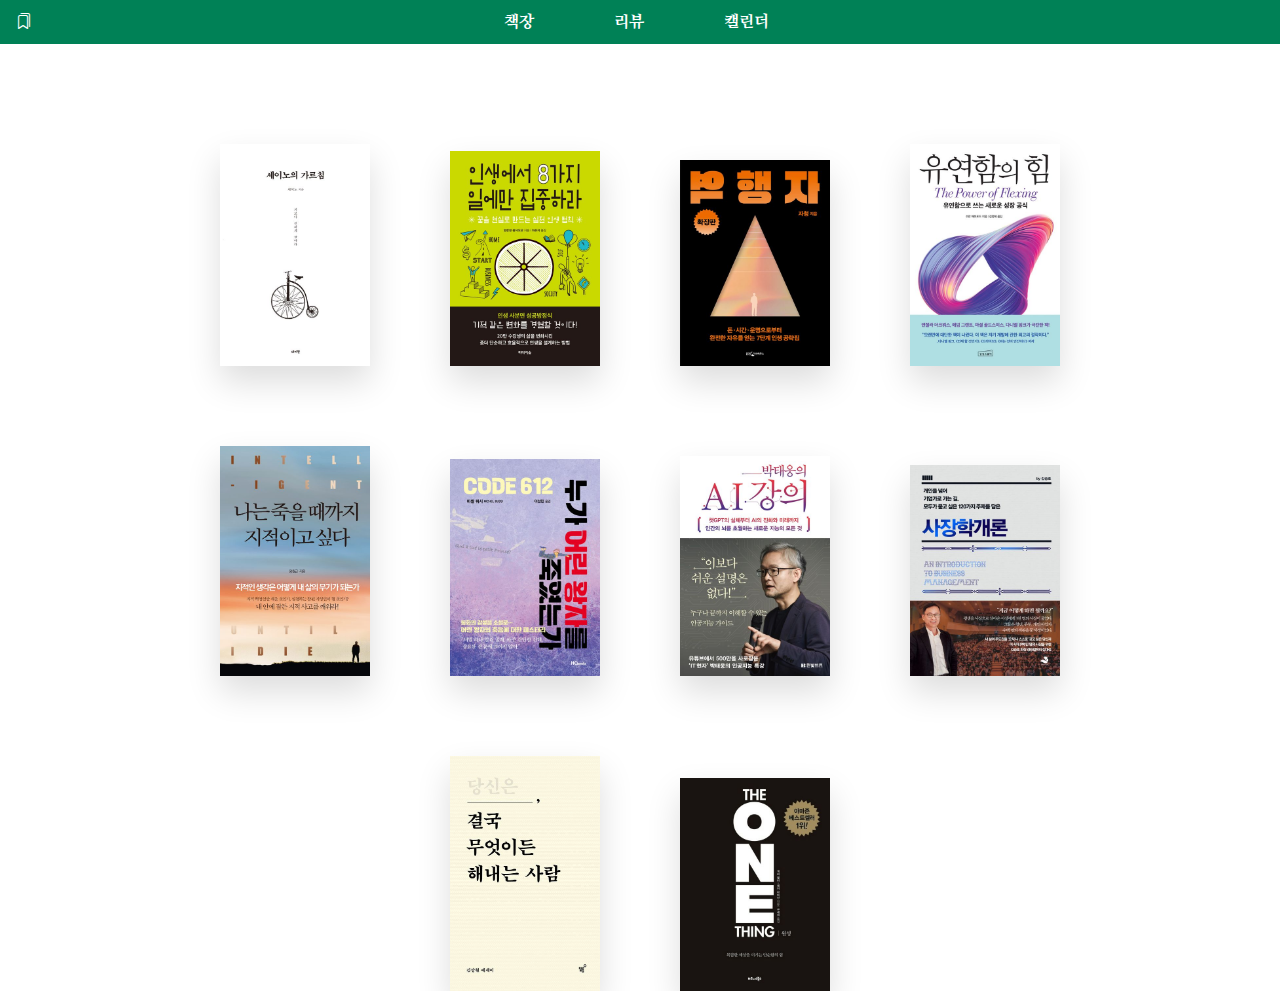
<file: 20230620_bookreviewcalender/index.html>
<!DOCTYPE html>
<html lang="en">
<head>
    <meta charset="UTF-8">
    <meta http-equiv="X-UA-Compatible" content="IE=edge">
    <meta name="viewport" content="width=device-width, initial-scale=1.0">
    <title>book review calender</title>
    <link rel="stylesheet" href="https://cdn.jsdelivr.net/npm/bootstrap-icons@1.10.5/font/bootstrap-icons.css">
    <link rel="stylesheet" href="css/reset.css">
    <link rel="stylesheet" href="css/nav.css">
    <link rel="stylesheet" href="css/bookshelf.css">
</head>
<body>
    <header>
        <nav class="nav container">
            <a href="" class="nav-logo">
                <i class="bi bi-bookmarks"></i>
            </a>

            <ul class="nav-list">
                <li class="nav-item"><a href="index.html" class="nav-link">책장</a></li>
                <li class="nav-item"><a href="" class="nav-link">리뷰</a></li>
                <li class="nav-item"><a href="calendar.html" class="nav-link">캘린더</a></li>
            </ul>

            <div class="nav-toggle" id="nav_toggle">
                <i class="bi bi-list"></i>
            </div>
        </nav>    
    </header>

    <main class="bookshelf">
        <div class="row-container">
            <div class="book-item">
                <a href="review.html?book=1">
                    <img src="" alt="">
                </a>
            </div>
            <div class="book-item">
                <a href="review.html?book=2">
                    <img src="" alt="">
                </a>
            </div>
        </div>
        <div class="row-container">
            <div class="book-item">
                <a href="review.html?book=3">
                    <img src="" alt="">
                </a>
            </div>
            <div class="book-item">
                <a href="review.html?book=4">
                    <img src="" alt="">
                </a>
            </div>
        </div>
        <div class="row-container">
            <div class="book-item">
                <a href="review.html?book=5">
                    <img src="" alt="">
                </a>
            </div>
            <div class="book-item">
                <a href="review.html?book=6">
                    <img src="" alt="">
                </a>
            </div>
        </div>
        <div class="row-container">
            <div class="book-item">
                <a href="review.html?book=7">
                    <img src="" alt="">
                </a>
            </div>
            <div class="book-item">
                <a href="review.html?book=8">
                    <img src="" alt="">
                </a>
            </div>
        </div>
        <div class="row-container">
            <div class="book-item">
                <a href="review.html?book=9">
                    <img src="" alt="">
                </a>
            </div>
            <div class="book-item">
                <a href="review.html?book=10">
                    <img src="" alt="">
                </a>
            </div>
        </div>
    </main>

    <script src="js/data.js"></script>
    <script src="js/nav.js"></script>
    <script src="js/bookshelf.js"></script>
</body>
</html>
</file>
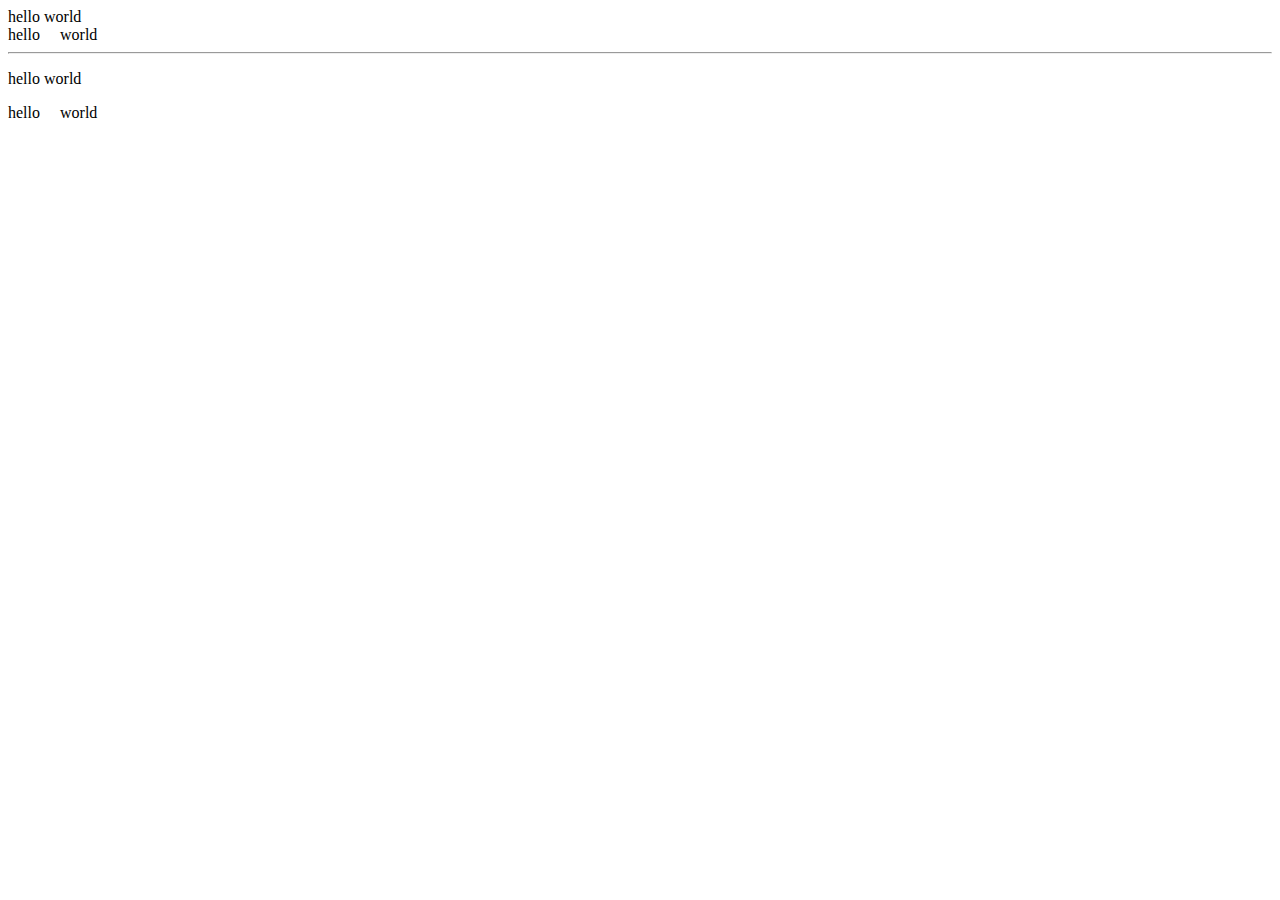
<file: 20230314_helloworld/helloworld.html>
<html>
    <head>
        <title>헬로월드</title>
    </head>
    <body>
        hello world <br>
        hello&nbsp;&nbsp;&nbsp;&nbsp;&nbsp;world
        <hr>
        <p>hello world</p>
        <p>hello&nbsp;&nbsp;&nbsp;&nbsp;&nbsp;world</p>
    </body>
</html>
</file>
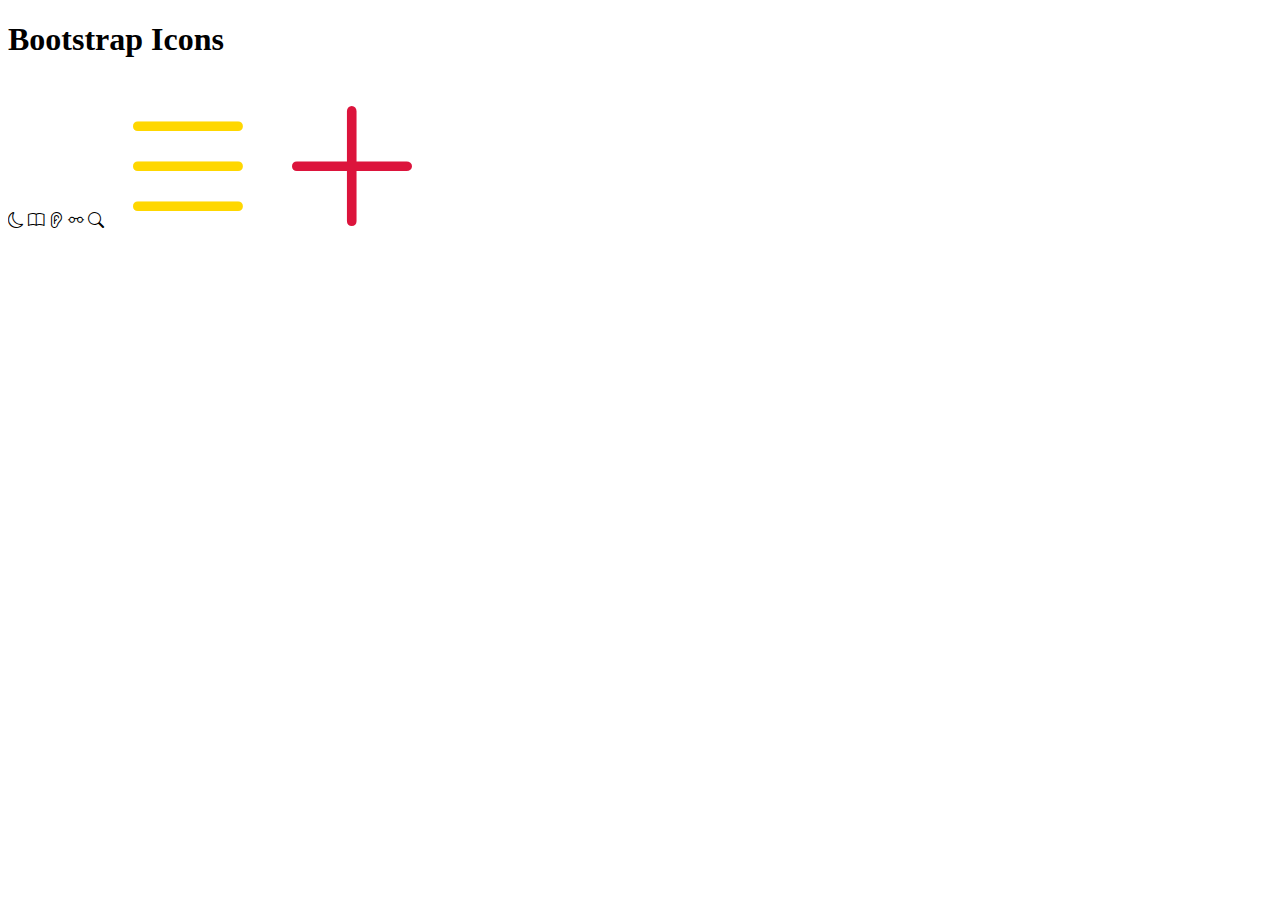
<file: 20230602_icon/bootstrap icons.html>
<!DOCTYPE html>
<html lang="en">
<head>
    <meta charset="UTF-8">
    <meta http-equiv="X-UA-Compatible" content="IE=edge">
    <meta name="viewport" content="width=device-width, initial-scale=1.0">
    <title>Bootstrap Icons</title>
    <link rel="stylesheet" href="https://cdn.jsdelivr.net/npm/bootstrap-icons@1.10.5/font/bootstrap-icons.css">
    <link rel="stylesheet" href="css/style.css">
</head>
<body>
    <h1>Bootstrap Icons</h1>
    <!-- <i class="bi bi-suit-heart"></i> -->

    <i class="bi bi-moon"></i>
    <i class="bi bi-book"></i>
    <i class="bi bi-ear"></i>
    <i class="bi bi-eyeglasses"></i>
    <i class="bi bi-search"></i>
    <i class="bi bi-list"></i>
    <i class="bi bi-plus-lg"></i>
</body>
</html>
</file>
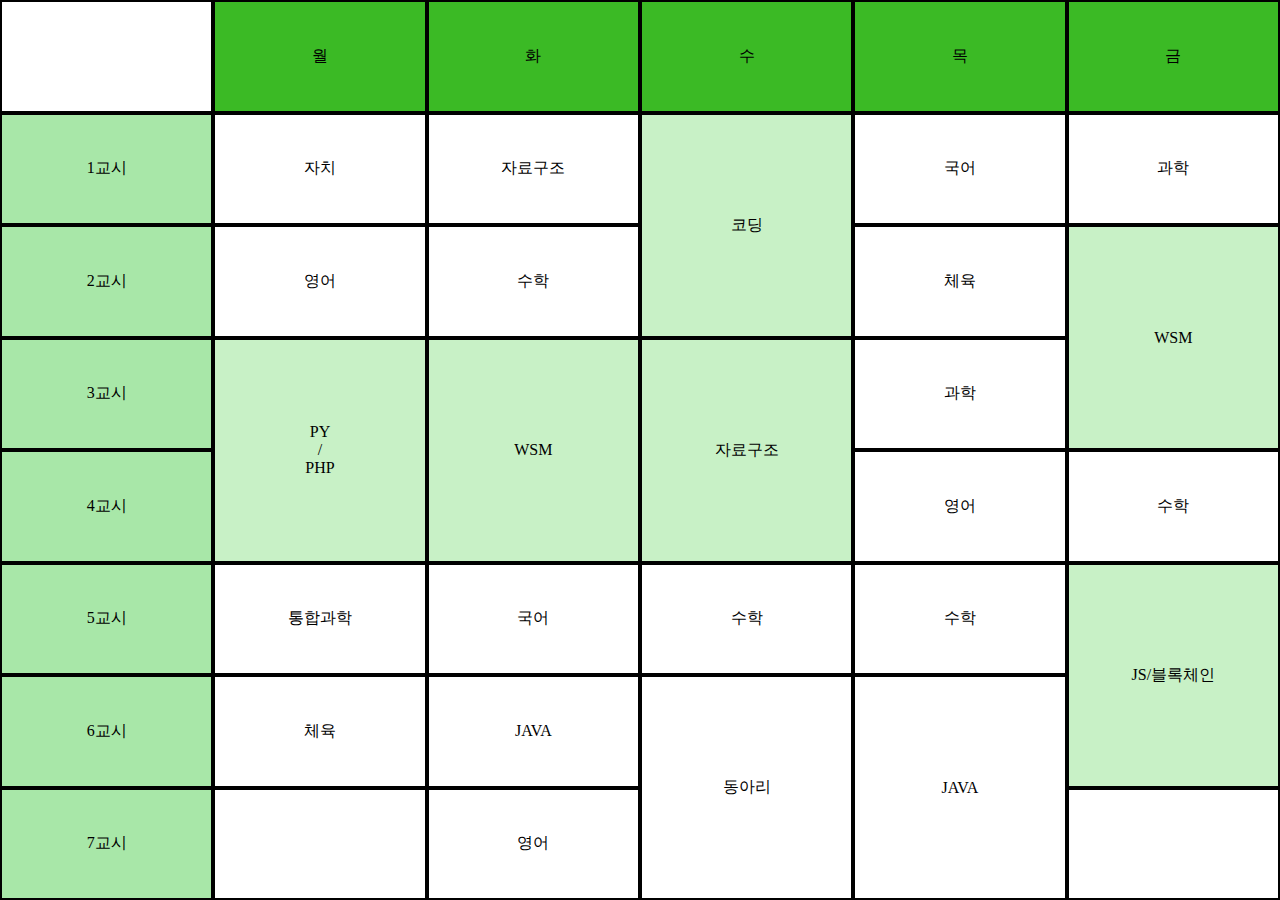
<file: 20230825_grid/2-4 timetable.html>
<!DOCTYPE html>
<html lang="en">
<head>
    <meta charset="UTF-8">
    <meta http-equiv="X-UA-Compatible" content="IE=edge">
    <meta name="viewport" content="width=device-width, initial-scale=1.0">
    <title>2-4 시간표</title>
    <link rel="stylesheet" href="css/2-4.css">
</head>
<body>
    <main id="timetable" class="container">
        <div class="item weekday"></div>
        <div class="item weekday">월</div>
        <div class="item weekday">화</div>
        <div class="item weekday">수</div>
        <div class="item weekday">목</div>
        <div class="item weekday">금</div>

        <div class="item">1교시</div>
        <div class="item">자치</div>
        <div class="item">자료구조</div>
        <div class="item">코딩</div>
        <div class="item">국어</div>
        <div class="item">과학</div>

        <div class="item">2교시</div>
        <div class="item">영어</div>
        <div class="item">수학</div>
        <div class="item">체육</div>
        <div class="item">WSM</div>

        <div class="item">3교시</div>
        <div class="item">PY<br>/<br>PHP</div>
        <div class="item">WSM</div>
        <div class="item">자료구조</div>
        <div class="item">과학</div>

        <div class="item">4교시</div>
        <div class="item">영어</div>
        <div class="item">수학</div>

        <div class="item">5교시</div>
        <div class="item">통합과학</div>
        <div class="item">국어</div>
        <div class="item">수학</div>
        <div class="item">수학</div>
        <div class="item">JS/블록체인</div>

        <div class="item">6교시</div>
        <div class="item">체육</div>
        <div class="item">JAVA</div>
        <div class="item">동아리</div>
        <div class="item">JAVA</div>

        <div class="item">7교시</div>
        <div class="item"></div>
        <div class="item">영어</div>
        <div class="item"></div>

    </main>
</body>
</html>
</file>
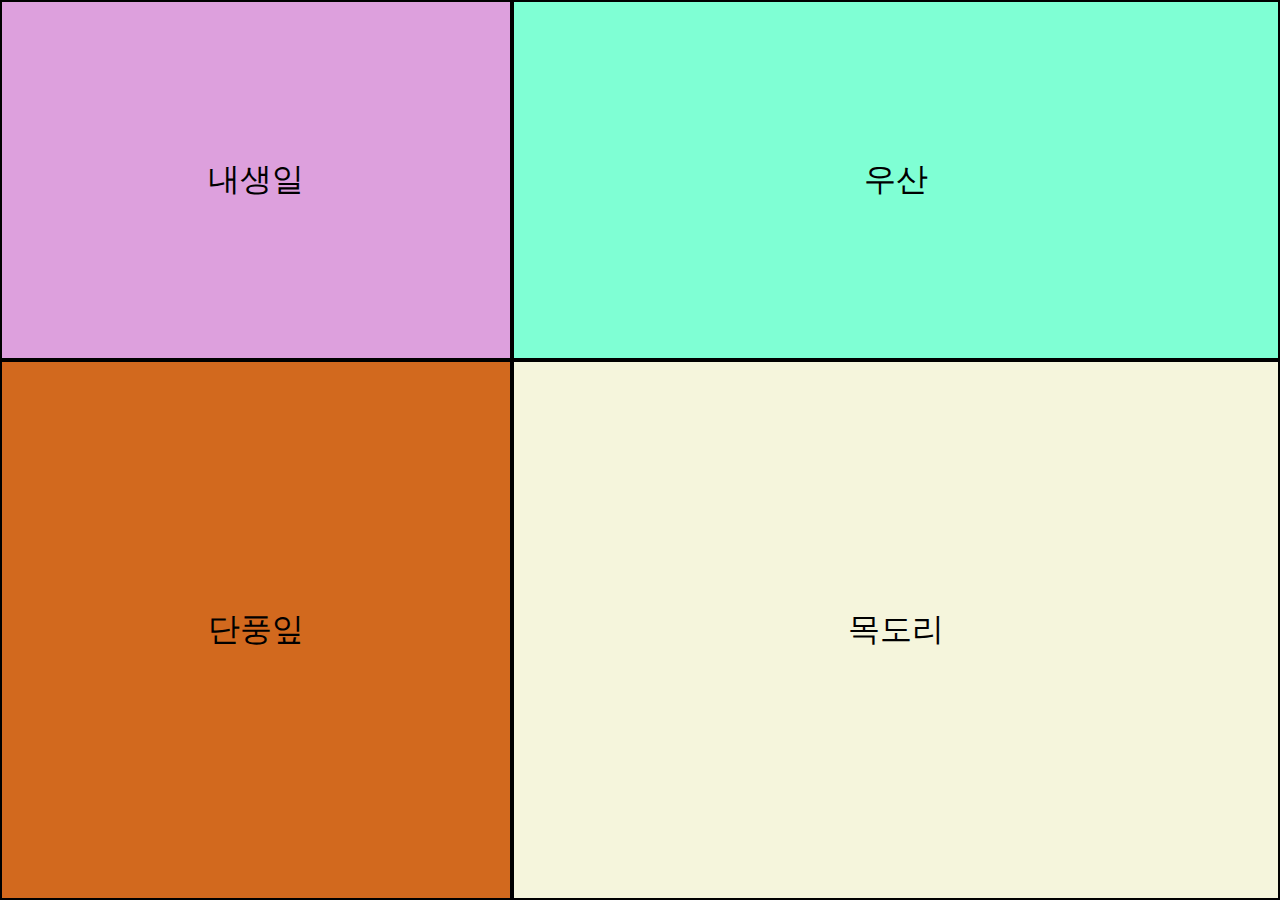
<file: 20230825_grid/season.html>
<!DOCTYPE html>
<html lang="en">
<head>
    <meta charset="UTF-8">
    <meta http-equiv="X-UA-Compatible" content="IE=edge">
    <meta name="viewport" content="width=device-width, initial-scale=1.0">
    <title>4계절</title>
    <link rel="stylesheet" href="css/season.css">
</head>
<body>
    <main id="season" class="container">
        <div class="item item1">내생일</div>
        <div class="item item2">우산</div>
        <div class="item item3">단풍잎</div>
        <div class="item item4">목도리</div>
    </main>
</body>
</html>
</file>
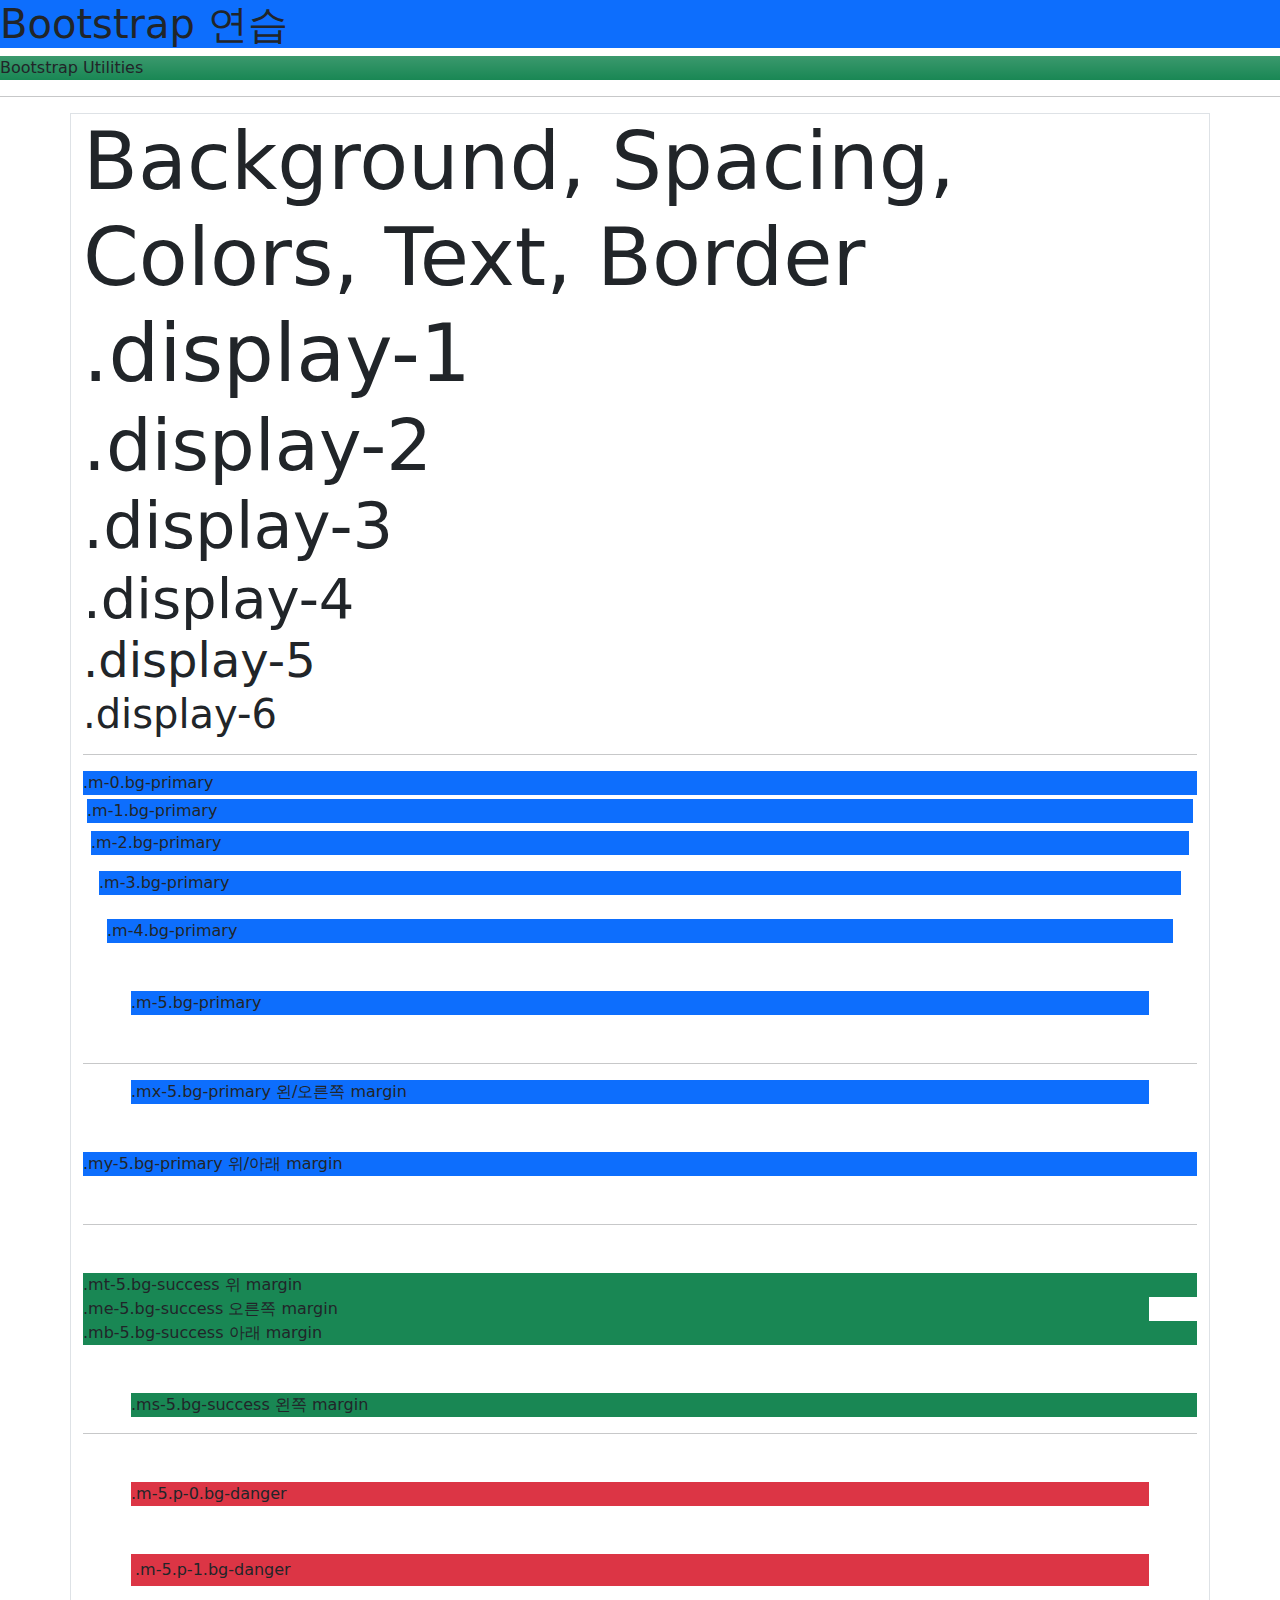
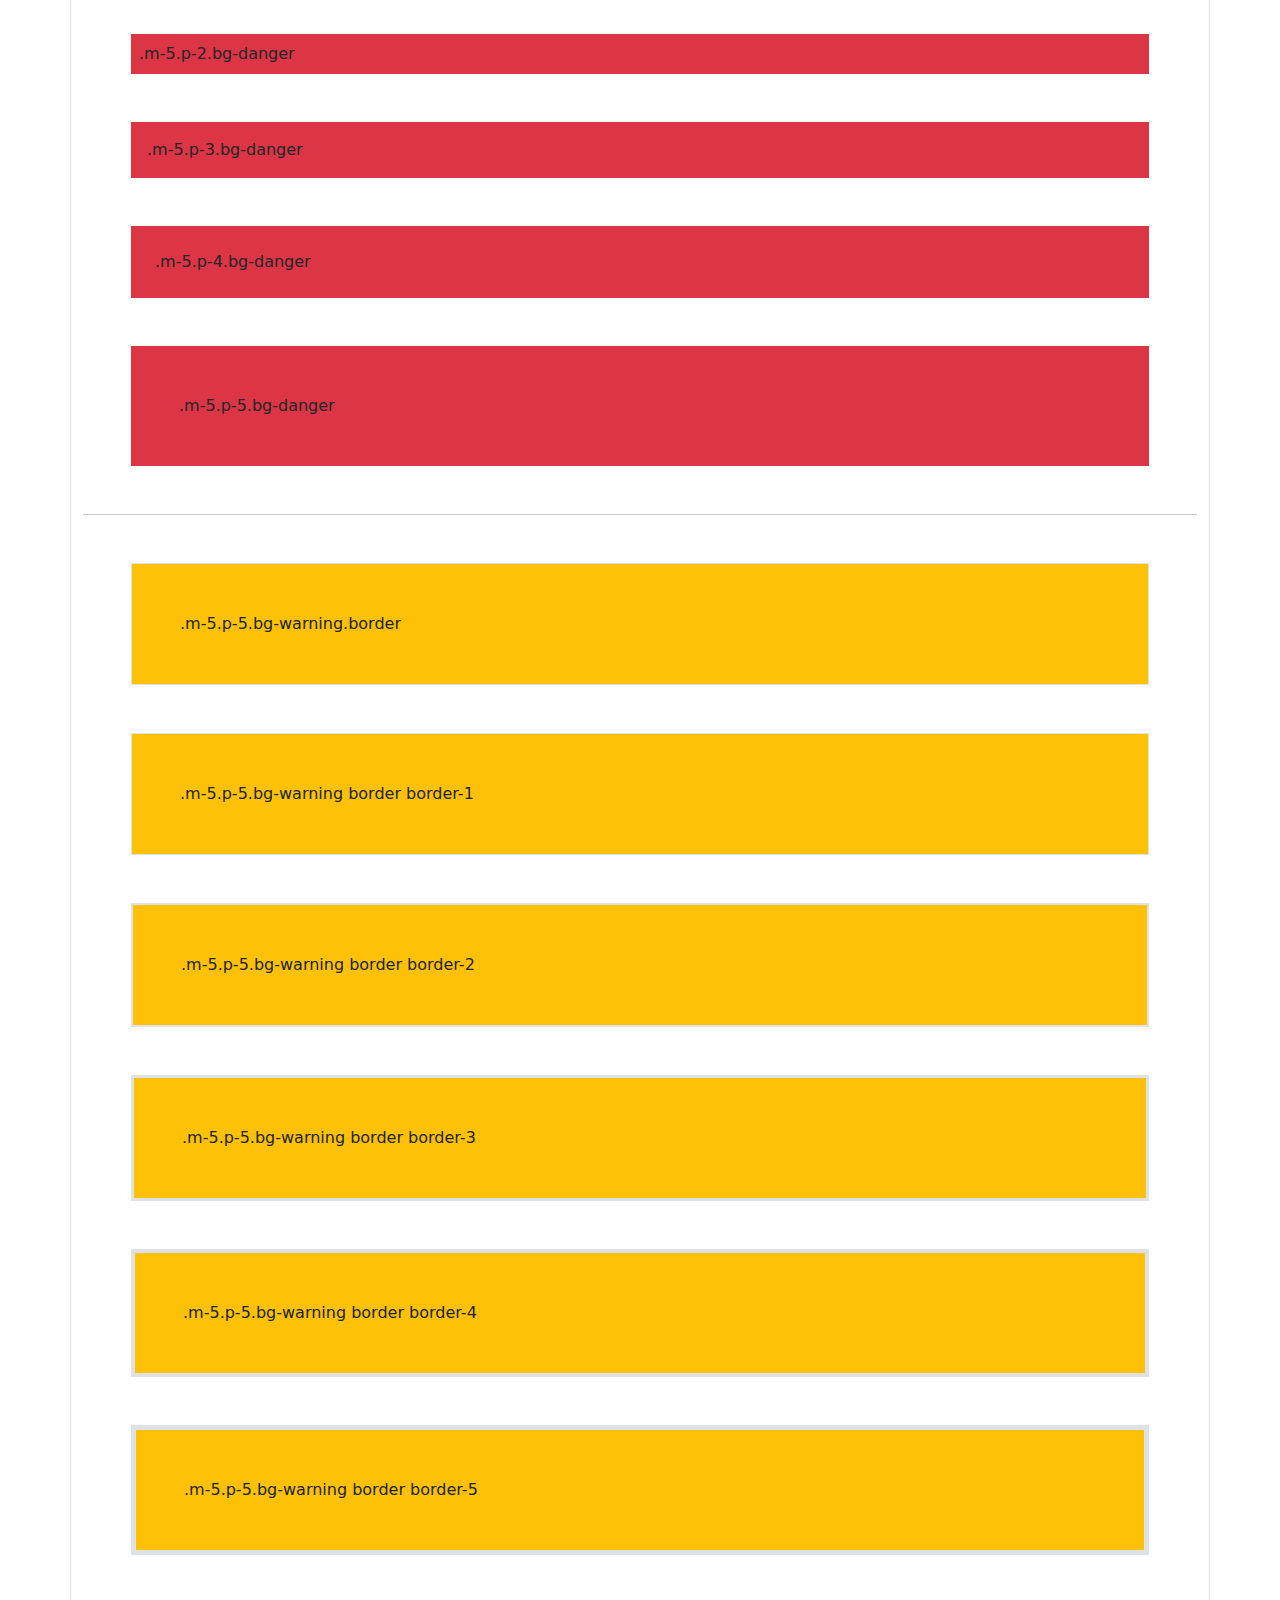
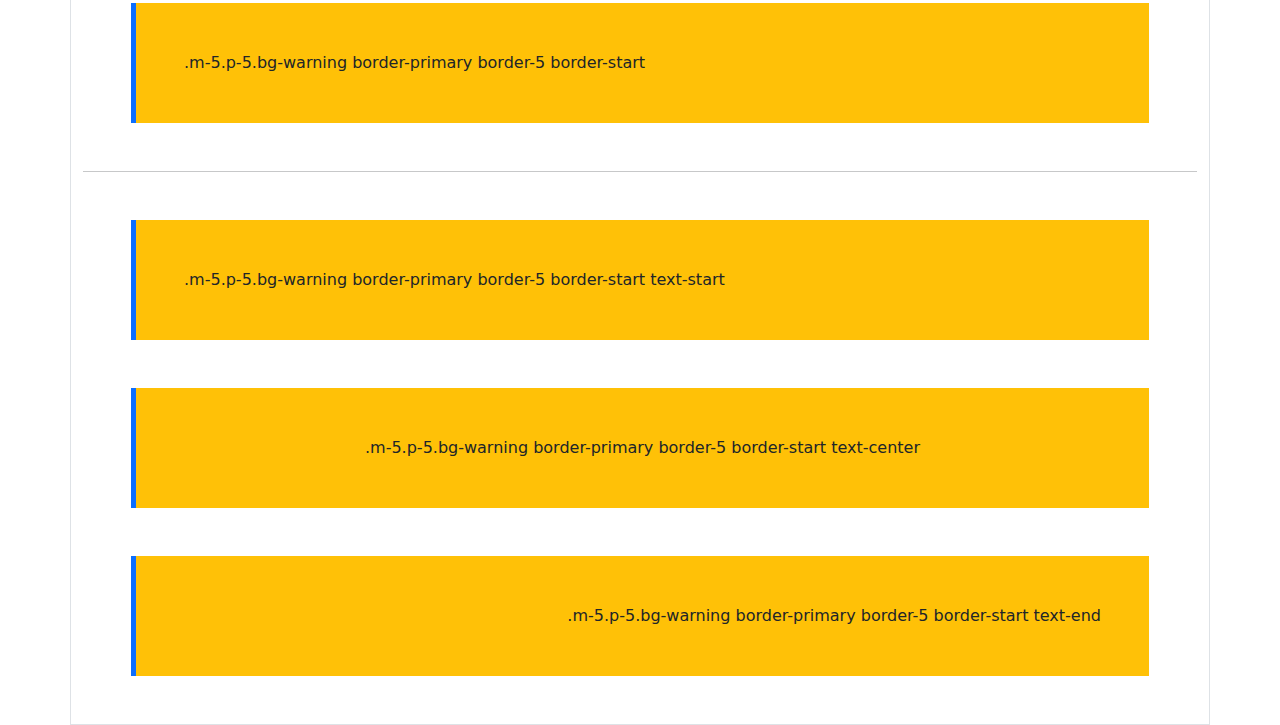
<file: 20231020_bootstrap/1. Utilities.html>
<!DOCTYPE html>
<html lang="en">
<head>
    <meta charset="UTF-8">
    <meta http-equiv="X-UA-Compatible" content="IE=edge">
    <meta name="viewport" content="width=device-width, initial-scale=1.0">
    <title>1. Utilities</title>
    <link rel="stylesheet" href="https://cdn.jsdelivr.net/npm/bootstrap@5.3.2/dist/css/bootstrap.min.css">
</head>
<body>
    <h1 class="bg-primary">Bootstrap 연습</h1>
    <p class="bg-success bg-gradient">Bootstrap Utilities</p>
    <hr>
    <div class="container border">
        <header class="display-1">Background, Spacing, Colors, Text, Border</header>
        <div class="display-1">.display-1</div>
        <div class="display-2">.display-2</div>
        <div class="display-3">.display-3</div>
        <div class="display-4">.display-4</div>
        <div class="display-5">.display-5</div>
        <div class="display-6">.display-6</div>
        <hr>
        <div class="m-0 bg-primary">.m-0.bg-primary</div>
        <div class="m-1 bg-primary">.m-1.bg-primary</div>
        <div class="m-2 bg-primary">.m-2.bg-primary</div>
        <div class="m-3 bg-primary">.m-3.bg-primary</div>
        <div class="m-4 bg-primary">.m-4.bg-primary</div>
        <div class="m-5 bg-primary">.m-5.bg-primary</div>
        <hr>
        <div class="mx-5 bg-primary">.mx-5.bg-primary 왼/오른쪽 margin</div>
        <div class="my-5 bg-primary">.my-5.bg-primary 위/아래 margin</div>
        <hr>
        <div class="mt-5 bg-success">.mt-5.bg-success 위 margin</div>
        <div class="me-5 bg-success">.me-5.bg-success 오른쪽 margin</div>
        <div class="mb-5 bg-success">.mb-5.bg-success 아래 margin</div>
        <div class="ms-5 bg-success">.ms-5.bg-success 왼쪽 margin</div>
        <hr>
        <div class="m-5 p-0 bg-danger">.m-5.p-0.bg-danger</div>
        <div class="m-5 p-1 bg-danger">.m-5.p-1.bg-danger</div>
        <div class="m-5 p-2 bg-danger">.m-5.p-2.bg-danger</div>
        <div class="m-5 p-3 bg-danger">.m-5.p-3.bg-danger</div>
        <div class="m-5 p-4 bg-danger">.m-5.p-4.bg-danger</div>
        <div class="m-5 p-5 bg-danger">.m-5.p-5.bg-danger</div>
        <hr>
        <div class="m-5 p-5 bg-warning border">.m-5.p-5.bg-warning.border</div>
        <div class="m-5 p-5 bg-warning border border-1">.m-5.p-5.bg-warning border border-1</div>
        <div class="m-5 p-5 bg-warning border border-2">.m-5.p-5.bg-warning border border-2</div>
        <div class="m-5 p-5 bg-warning border border-3">.m-5.p-5.bg-warning border border-3</div>
        <div class="m-5 p-5 bg-warning border border-4">.m-5.p-5.bg-warning border border-4</div>
        <div class="m-5 p-5 bg-warning border border-5">.m-5.p-5.bg-warning border border-5</div>
        <div class="m-5 p-5 bg-warning border-primary border-5 border-start">.m-5.p-5.bg-warning border-primary border-5 border-start</div>
        <hr>
        <div class="m-5 p-5 bg-warning border-primary border-5 border-start text-start">.m-5.p-5.bg-warning border-primary border-5 border-start text-start</div>
        <div class="m-5 p-5 bg-warning border-primary border-5 border-start text-center">.m-5.p-5.bg-warning border-primary border-5 border-start text-center</div>
        <div class="m-5 p-5 bg-warning border-primary border-5 border-start text-end">.m-5.p-5.bg-warning border-primary border-5 border-start text-end</div>


    </div>
    

    <script src="https://cdn.jsdelivr.net/npm/bootstrap@5.3.2/dist/js/bootstrap.bundle.min.js"></script>
</body>
</html>
</file>
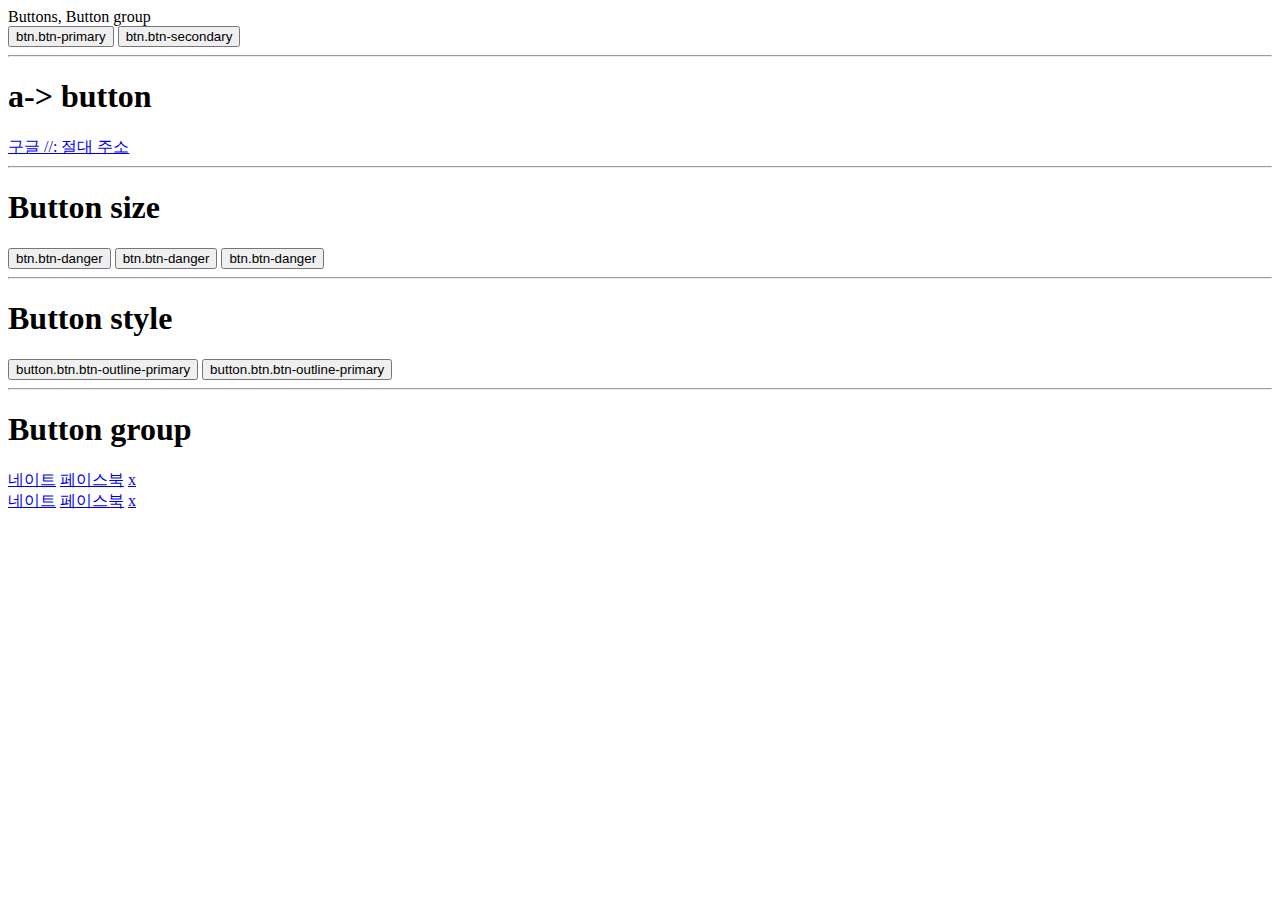
<file: 20231020_bootstrap/2. components.html>
<!DOCTYPE html>
<html lang="en">

<head>
    <meta charset="UTF-8">
    <meta http-equiv="X-UA-Compatible" content="IE=edge">
    <meta name="viewport" content="width=device-width, initial-scale=1.0">
    <title>Bootstrap 2. Components</title>
    <link href="https://cdn.jsdelivr.net/npm/bootstrap@5.3.2/dist/css/bootstrap.min.css" rel="stylesheet"
        integrity="sha384-T3c6CoIi6uLrA9TneNEoa7RxnatzjcDSCmG1MXxSR1GAsXEV/Dwwykc2MPK8M2HN" crossorigin="anonymous">
</head>

<body>
    <div class="container border rounded">
        <header class="display-1">Buttons, Button group</header>
        <button class="btn btn-primary">btn.btn-primary</button>
        <button class="btn btn-secondary">btn.btn-secondary</button>
        <hr>
        <h1>a-> button</h1>
        <a href="//google.com" class="btn btn-info text-white fw-bold">구글 //: 절대 주소</a>
        <hr>

        <h1>Button size</h1>
        <button class="btn btn-danger">btn.btn-danger</button>
        <button class="btn btn-danger btn-sm">btn.btn-danger</button>
        <button class="btn btn-danger btn-lg">btn.btn-danger</button>
        <hr>

        <h1>Button style</h1>
        <button class="btn btn-outline-primary">button.btn.btn-outline-primary</button>
        <button class="btn btn-primary">button.btn.btn-outline-primary</button>
        <hr>

        <h1>Button group</h1>
        <a href="//nate.com" class="btn btn-danger shadow">네이트</a>
        <a href="//facebook.com" class="btn btn-primary shadow-sm">페이스북</a>
        <a href="//x.com" class="btn btn-dark shadow-lg">x</a>
        <div class="btn-group">
            <a href="//nate.com" class="btn btn-danger">네이트</a>
            <a href="//facebook.com" class="btn btn-primary">페이스북</a>
            <a href="//x.com" class="btn btn-dark">x</a>
        </div>
    </div>

    <script src="https://cdn.jsdelivr.net/npm/bootstrap@5.3.2/dist/js/bootstrap.bundle.min.js"
        integrity="sha384-C6RzsynM9kWDrMNeT87bh95OGNyZPhcTNXj1NW7RuBCsyN/o0jlpcV8Qyq46cDfL"
        crossorigin="anonymous"></script>
</body>

</html>
</file>
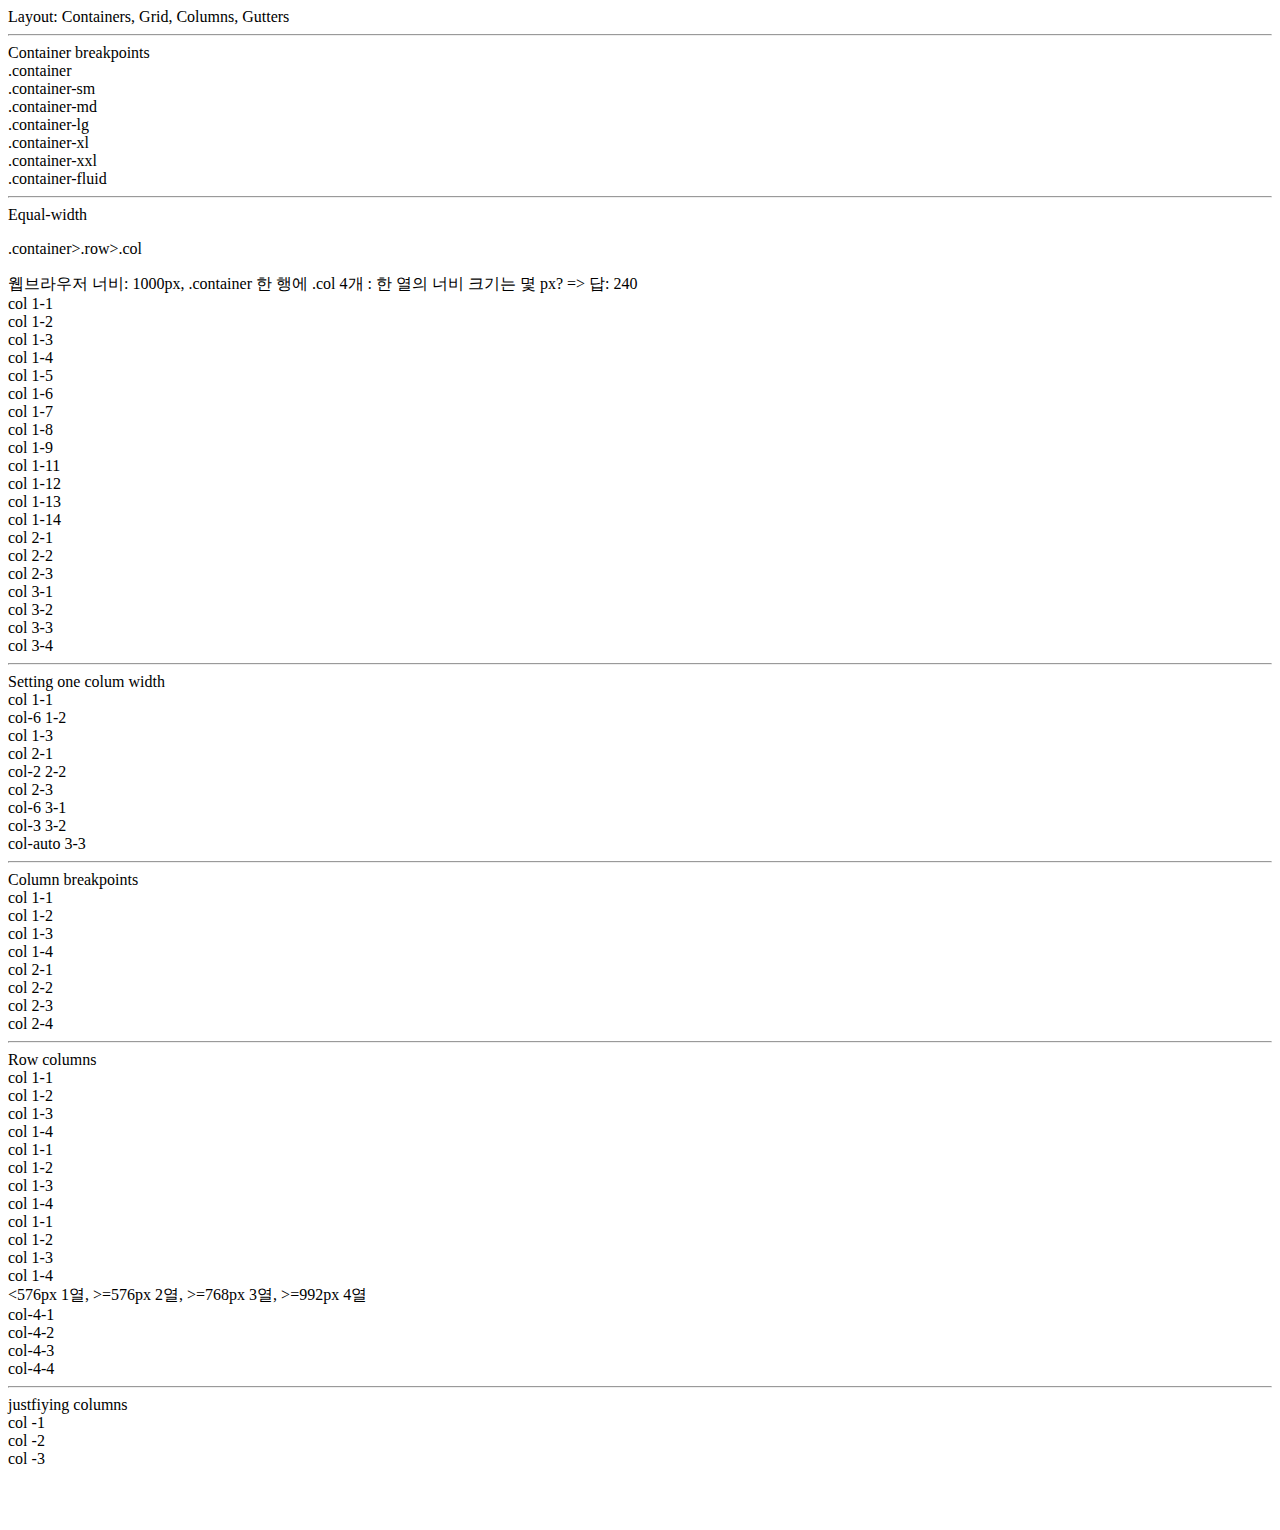
<file: 20231020_bootstrap/3. Layout.html>
<!DOCTYPE html>
<html lang="en">
<head>
    <meta charset="UTF-8">
    <meta http-equiv="X-UA-Compatible" content="IE=edge">
    <meta name="viewport" content="width=device-width, initial-scale=1.0">
    <title>Bootstrap 3. Layout</title>
    <link href="https://cdn.jsdelivr.net/npm/bootstrap@5.3.2/dist/css/bootstrap.min.css" rel="stylesheet"
    integrity="sha384-T3c6CoIi6uLrA9TneNEoa7RxnatzjcDSCmG1MXxSR1GAsXEV/Dwwykc2MPK8M2HN" crossorigin="anonymous">
</head>
<body>
    <header class="display-1">Layout: Containers, Grid, Columns, Gutters</header>
    <hr>
    <header class="display-2">Container breakpoints</header>
    <div class="container bg-primary my-2">.container</div>
    <div class="container-sm bg-primary my-2">.container-sm</div>
    <div class="container-md bg-primary my-2">.container-md</div>
    <div class="container-lg bg-primary my-2">.container-lg</div>
    <div class="container-xl bg-primary my-2">.container-xl</div>
    <div class="container-xxl bg-primary my-2">.container-xxl</div>
    <div class="container-fluid bg-primary my-2">.container-fluid</div>
    <hr>
    <header class="display-2">Equal-width</header>
    <p>.container>.row>.col</p>
    웹브라우저 너비: 1000px, .container 한 행에  .col 4개 : 한 열의 너비 크기는 몇 px?
    => 답: 240

    <div class="container text-center">
        <div class="row">
            <div class="col bg-secondary border border-2">col 1-1</div> <!--container 안에서 균등하게 나누는 방법: col-->
            <div class="col bg-secondary border border-2">col 1-2</div>
            <div class="col bg-secondary border border-2">col 1-3</div>
            <div class="col bg-secondary border border-2">col 1-4</div>
            <div class="col bg-secondary border border-2">col 1-5</div>
            <div class="col bg-secondary border border-2">col 1-6</div>
            <div class="col bg-secondary border border-2">col 1-7</div>
            <div class="col bg-secondary border border-2">col 1-8</div>
            <div class="col bg-secondary border border-2">col 1-9</div>
            <div class="col bg-secondary border border-2">col 1-11</div>
            <div class="col bg-secondary border border-2">col 1-12</div>
            <div class="col bg-secondary border border-2">col 1-13</div>
            <div class="col bg-secondary border border-2">col 1-14</div>
        </div>
        <div class="row">
            <div class="col bg-secondary border border-2">col 2-1</div>
            <div class="col bg-secondary border border-2">col 2-2</div>
            <div class="col bg-secondary border border-2">col 2-3</div>
        </div>
        <div class="row">
            <div class="col bg-secondary border border-2">col 3-1</div>
            <div class="col bg-secondary border border-2">col 3-2</div>
            <div class="col bg-secondary border border-2">col 3-3</div>
            <div class="col bg-secondary border border-2">col 3-4</div>
        </div>
    </div>
    <hr>
    <div class="display-2">Setting one colum width</div>
    <div class="container-lg text-center">
        <div class="row">
            <div class="col bg-warning border border-3">col 1-1</div>   <!--container는 총 12임-->
            <div class="col-6 bg-warning borderborder-3">col-6 1-2</div>
            <div class="col bg-warning border border-3">col 1-3</div>
        </div>
        <div class="row">
            <div class="col bg-warning border border-3">col 2-1</div>
            <div class="col-2 bg-warning border border-3">col-2 2-2</div>
            <div class="col bg-warning border border-3">col 2-3</div>
        </div>
        <div class="row">
            <div class="col-6 bg-warning border border-3">col-6 3-1</div>
            <div class="col-3 bg-warning border border-3">col-3 3-2</div>
            <div class="col-auto bg-warning border border-3">col-auto 3-3</div> <!--auto는 컨텐츠에 너비 맞게 보여줌-->
        </div>
    </div>
    <hr>

    <div class="display-2">Column breakpoints</div>
    <div class="container text-center">
        <div class="row">
            <div class="col-4 bg-info border border-3">col 1-1</div>
            <div class="col-2 bg-info border border-3">col 1-2</div>
            <div class="col-4 bg-info border border-3">col 1-3</div>
            <div class="col-2 bg-info border border-3">col 1-4</div>
        </div>
        <div class="row">
            <div class="col-sm-3 col-lg-4 bg-info border border-3">col 2-1</div>
            <div class="col-sm-3 col-lg-2 bg-info border border-3">col 2-2</div>
            <div class="col-sm-3 col-lg-4 bg-info border border-3">col 2-3</div>
            <div class="col-sm-3 col-lg-2 bg-info border border-3">col 2-4</div>
        </div>
    </div>
    <hr>
    <div class="display-2">Row columns</div>
    <div class="container-lg text-center">
        <div class="row row-cols-4">
            <div class="col bg-primary border border-3">col 1-1</div>
            <div class="col bg-primary border border-3">col 1-2</div>
            <div class="col bg-primary border border-3">col 1-3</div>
            <div class="col bg-primary border border-3">col 1-4</div>
        </div>
        <div class="row row-cols-3">
            <div class="col bg-primary border border-3">col 1-1</div>
            <div class="col bg-primary border border-3">col 1-2</div>
            <div class="col bg-primary border border-3">col 1-3</div>
            <div class="col bg-primary border border-3">col 1-4</div>
        </div>
        <div class="row row-cols-auto">
            <div class="col bg-primary border border-3">col 1-1</div>
            <div class="col bg-primary border border-3">col 1-2</div>
            <div class="col bg-primary border border-3">col 1-3</div>
            <div class="col bg-primary border border-3">col 1-4</div>
        </div>
        <div class="display-3"><576px 1열, >=576px 2열, >=768px 3열, >=992px 4열</div>
        <div class="row row-cols-1 row-cols-sm-2 row-cols-md-3 row-cols-lg-4">
            <div class="col bg-primary border border-3">col-4-1</div>
            <div class="col bg-primary border border-3">col-4-2</div>
            <div class="col bg-primary border border-3">col-4-3</div>
            <div class="col bg-primary border border-3">col-4-4</div>
        </div>
    </div>
    <hr>
    <div class="display-2">justfiying columns</div>
    <div class="container text-center">
        <div class="row justify-content-between">
            <div class="col-md-3 bg-info border border-3">col -1</div>
            <div class="col-md-3 bg-info border border-3">col -2</div>
            <div class="col-md-3 bg-info border border-3">col -3</div>
        </div>
    </div>

    <br><br><br>

    <script src="https://cdn.jsdelivr.net/npm/bootstrap@5.3.2/dist/js/bootstrap.bundle.min.js"
    integrity="sha384-C6RzsynM9kWDrMNeT87bh95OGNyZPhcTNXj1NW7RuBCsyN/o0jlpcV8Qyq46cDfL"
    crossorigin="anonymous"></script>
</body>
</html>
</file>
<file: 20230620_bookreviewcalender/css/nav.css>
/*Google Font*/
@import url('https://fonts.googleapis.com/css2?family=Inter&family=Nanum+Myeongjo:wght@400;700;800&family=Rubik+Puddles&display=swap');

/*Variables CSS*/
:root{
    /*color*/
    --first-color:#008156;
    --second-color:#efb11c;
    --body-color:#000;

    /*font*/
    --body-font: 'Nanum Myeongjo', serif;
    --h1-font-size: 2rem;   /*32px*/    /*기본글자에 2배*/
    --h2-font-size: 1.5rem; /*24px*/
    --h3-font-size: 1.25rem /*20px*/
    --normal-font-size: 1rem;   /*16px*/
    --small-font-size:0.8rem;   
    --smaller-font-size:0.6rem;
    --font-regular:400;
    --font-bold:700;
    --font-extra-bold:800;   
}

body{
    font-family: var(--body-font);
    color: var(--body-color);
}

/*nav*/
header{
    background-color: var(--first-color);
    position: fixed;
    top:0;
    right: 0;
    left: 0;
    z-index: 100;   /*책 올릴 때 header 위로 올라가는 문제 해결*/
}

nav{
    height: 44px;
}

.nav.container{
    display: flex;  /*기본값: 수평 정렬*/
    justify-content: space-between; /*양쪽정렬*/
    align-items: center;
    color: #fff;
    /* padding-left: 16px; */
    /* padding-right: 16px; */
    padding: 0 16px;    /*위아래: 0, 왼오른: 16px*/ 
}

.nav.container a{
    color:#fff; /*링크 하얗게*/
}

.nav-list{
    display: flex;  /*기본값: 수평 정렬*/
    column-gap: 80px;   /*item의 열 사이 공간*/
    font-weight: var(--font-extra-bold);
}

.nav-toggle{
    font-size: var(--h2-font-size); /*햄버거 메뉴 살짝 크게*/
    visibility: hidden; /*햄버거 메뉴 안보이게*/
}

/* tablet */
@media screen and (max-width: 720px) {
    
}

/* mobile */
@media screen and (max-width:540px) {
    /* .nav-logo 가운데 */
    .nav-logo{
        margin: 0 auto;
    }
    /* .nav-list navbar 아래로 */
    .nav-list{
        position: absolute;
        top:44px;   /* navbar 아래로 */
        right: 0;   /* 너비를 양 옆으로 늘리기 */
        left: 0;    /* 너비를 양 옆으로 늘리기 */
        flex-direction: column; /* 수직 배열 */ 
        /*align-items: center;    /*교차축 가운데*/
        text-align: center; /*글자만 가운데로*/
        background-color: rgba(239,177,28,0.4);
        backdrop-filter: blur(8px); /* blur(블러) 효과*/
        height: 0;
        overflow: hidden;
        transition: 0.4s;
    }
    .nav-item{
        padding: 1em 0;
        border-bottom: 2px solid #fff;
    }
    .nav-link{
        display: block;
    }
    /* .nav-toggle 보이게*/
    .nav-toggle{
        visibility: visible;
        position: absolute; /* .nav-logo 가운데 정확히 위치 */
        right: 16px;    /* 오른쪽 여백 16px 위치로 */
    }

    /* .show-menu하면, .nav-list 보이게 */
    /* .show-menu하면, .nav-toggle 버튼 X로 */
    .show-menu{
        height: 156px;

    }
}
</file>
<file: 20230620_bookreviewcalender/css/bookshelf.css>
.bookshelf{
    margin-top: calc(44px + 100px);
    display: flex;  /*rowcontain가 수평*/
    gap: 80px;  /* row-gap: 20px; column-gap: 20px 과 동일*/
    flex-wrap: wrap;
    justify-content: center;
    max-width: calc(150px * 4 + 80px *3);   /* 최대 4개까지만 보이게*/
    margin-left: auto;  /*가운데 맞춤*/
    margin-right: auto; /*가운데 맞춤*/
}

.row-container{
    display: flex;  /*bookitem이 수평*/
    column-gap: 80px;
    align-items: flex-end;
}

.book-item{
    box-shadow: 0 16px 32px #ddd;
    transition: all 0.2s;   /*hover일 때만 아니라 마우스 벗어나는 경우도 자연스럽게 내려옴*/
}

.book-item:hover{
    box-shadow: 0 32px 64px #e0e0e0;    /*그림자 더 밑으로, 더 흐리게(블러), 더 밝게*/
    transform: translateY(-8px);    /*위로 8px 이동하자*/
}

.book-item img{
    width: 150px;
    display: block; /*이미지 밑에 살짝 생기는 여백 문제 해결*/
}
</file>
<file: 20230602_icon/css/style.css>
.bi-list{
    font-size: 10rem;   /*1rem == 16px == 대문자 M의 너비*/
    color: gold;
}

.bi-plus-lg{
    font-size: 160px;   
    color:crimson;
}
</file>
<file: 20230825_grid/css/2-4.css>
* {
    margin: 0;
    padding: 0;
}

html{
    height: 100%;
}

body{
    height: 100%;
}

.container {
    height: 100%;
    display: grid;
    /*col: 6개, row: 8*/
    grid-template-columns: repeat(6, 1fr);
}

.item {
    border: 2px solid black;
    padding: 10px;
    display: flex;
    justify-content: center;
    align-items: center;
    text-align: center; /*여러줄일 때 가운데 정렬 하자*/
}

.weekday {
    background-color: rgb(59, 186, 37);
    display: flex;
    align-items: center;
    justify-content: center;
}

.item:nth-child(1) {
    background-color: transparent;
}

/* .item:nth-child(7),
.item:nth-child(13),
.item:nth-child(19),
.item:nth-child(25),
.item:nth-child(31),
.item:nth-child(37),
.item:nth-child(43)*/
/* .item:nth-child(6n+7){ 
    background-color: rgb(168, 231, 168);
} */
.item:nth-child(7),
.item:nth-child(13),
.item:nth-child(18),
.item:nth-child(23),
.item:nth-child(26),
.item:nth-child(32),
.item:nth-child(37) {
    background-color: rgb(168, 231, 168);
    display: flex;
    align-items: center;
    justify-content: center;
}

.item:nth-child(10) {
    background-color: rgb(200, 241, 198);
    grid-column: 4/5;
    grid-row: 2/4;
    /* grid-row-start: 2;
    grid-row-end: 3; */
    display: flex;
    align-items: center;
    justify-content: center;
}
.item:nth-child(17) {
    background-color: rgb(200, 241, 198);
    grid-column: -1/-2;
    grid-row: 3/ span 2;
    /* grid-row: span 2/5;
    grid-row: 3/5;
    grid-row: 5/3;   */
    display: flex;
    align-items: center;
    justify-content: center;
}
.item:nth-child(19) {
    background-color: rgb(200, 241, 198);
    grid-column: 2/3;
    grid-row: 4/6;
    display: flex;
    align-items: center;
    justify-content: center;
}
.item:nth-child(20) {
    background-color: rgb(200, 241, 198);
    grid-column: 3/4;
    grid-row: 4/6;
    display: flex;
    align-items: center;
    justify-content: center;
}
.item:nth-child(21) {
    background-color: rgb(200, 241, 198);
    grid-column: 4/5;
    grid-row: 4/6;
    display: flex;
    align-items: center;
    justify-content: center;
}
.item:nth-child(31) {
    background-color: rgb(200, 241, 198);
    grid-column: 6/7;
    grid-row: 6/8;
    display: flex;
    align-items: center;
    justify-content: center;
}
.item:nth-child(35) {
    grid-column: 4/5;
    grid-row: 7/9;
    display: flex;
    align-items: center;
    justify-content: center;
}
.item:nth-child(36) {
    grid-column: 5/6;
    grid-row: 7/9;
    display: flex;
    align-items: center;
    justify-content: center;
}
</file>
<file: 20230825_grid/css/season.css>
*{
    margin: 0;
    padding: 0;
}

html,
body{
    height: 100%;
}

.container{
    width: 100%;
    height: 100%;
    display: grid;
    grid-template-columns: 1fr 1.5fr;
    grid-template-rows: 0.8fr 1.2fr;
}

.item{
    border: 2px solid black;
    /*글자를 수펴으 수직 가운데로 배치*/
    display: flex; 
    justify-content: center;    /*수평 가운데*/
    align-items: center;    /*수직 가운데*/
    font-size: 2rem;
}

.item1{
    background-color: plum;
}
.item2{
    background-color: aquamarine;
}
.item3{
    background-color: chocolate;
}
.item4{
    background-color: beige;
}
</file>
